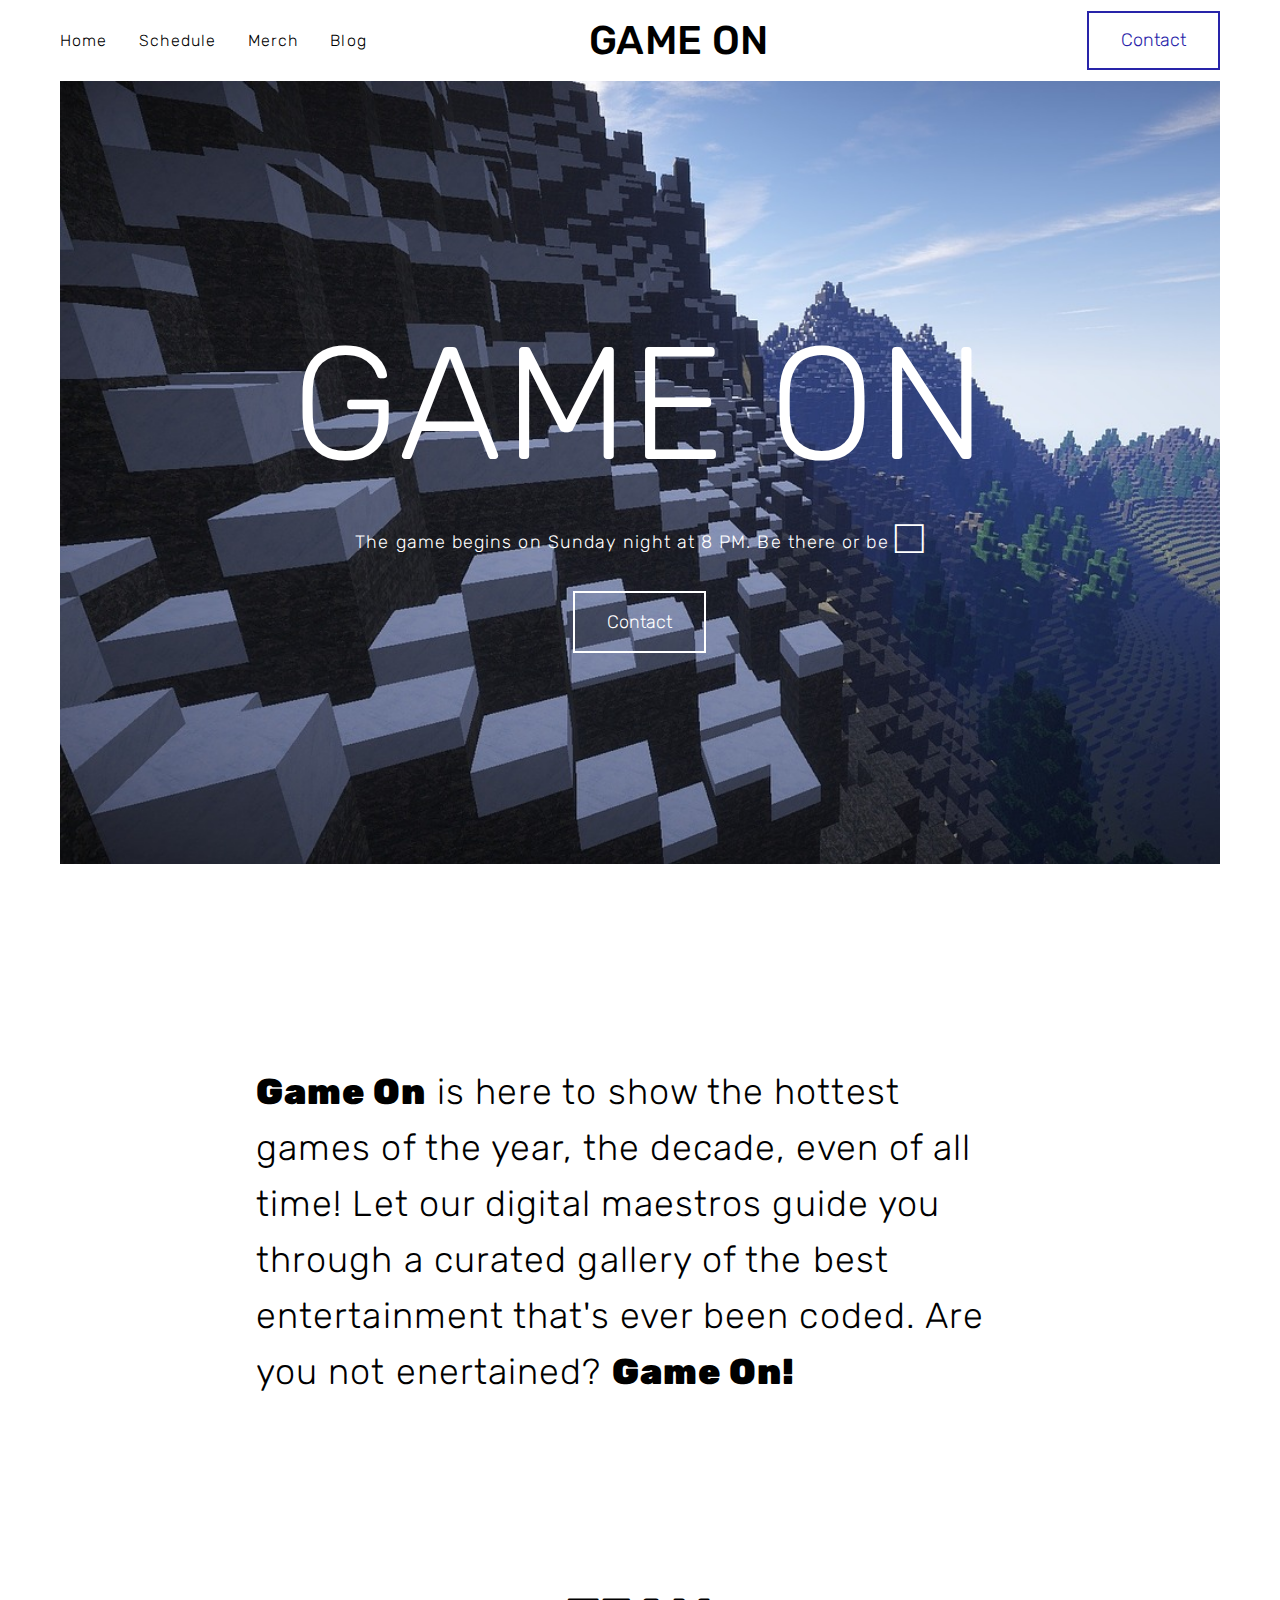
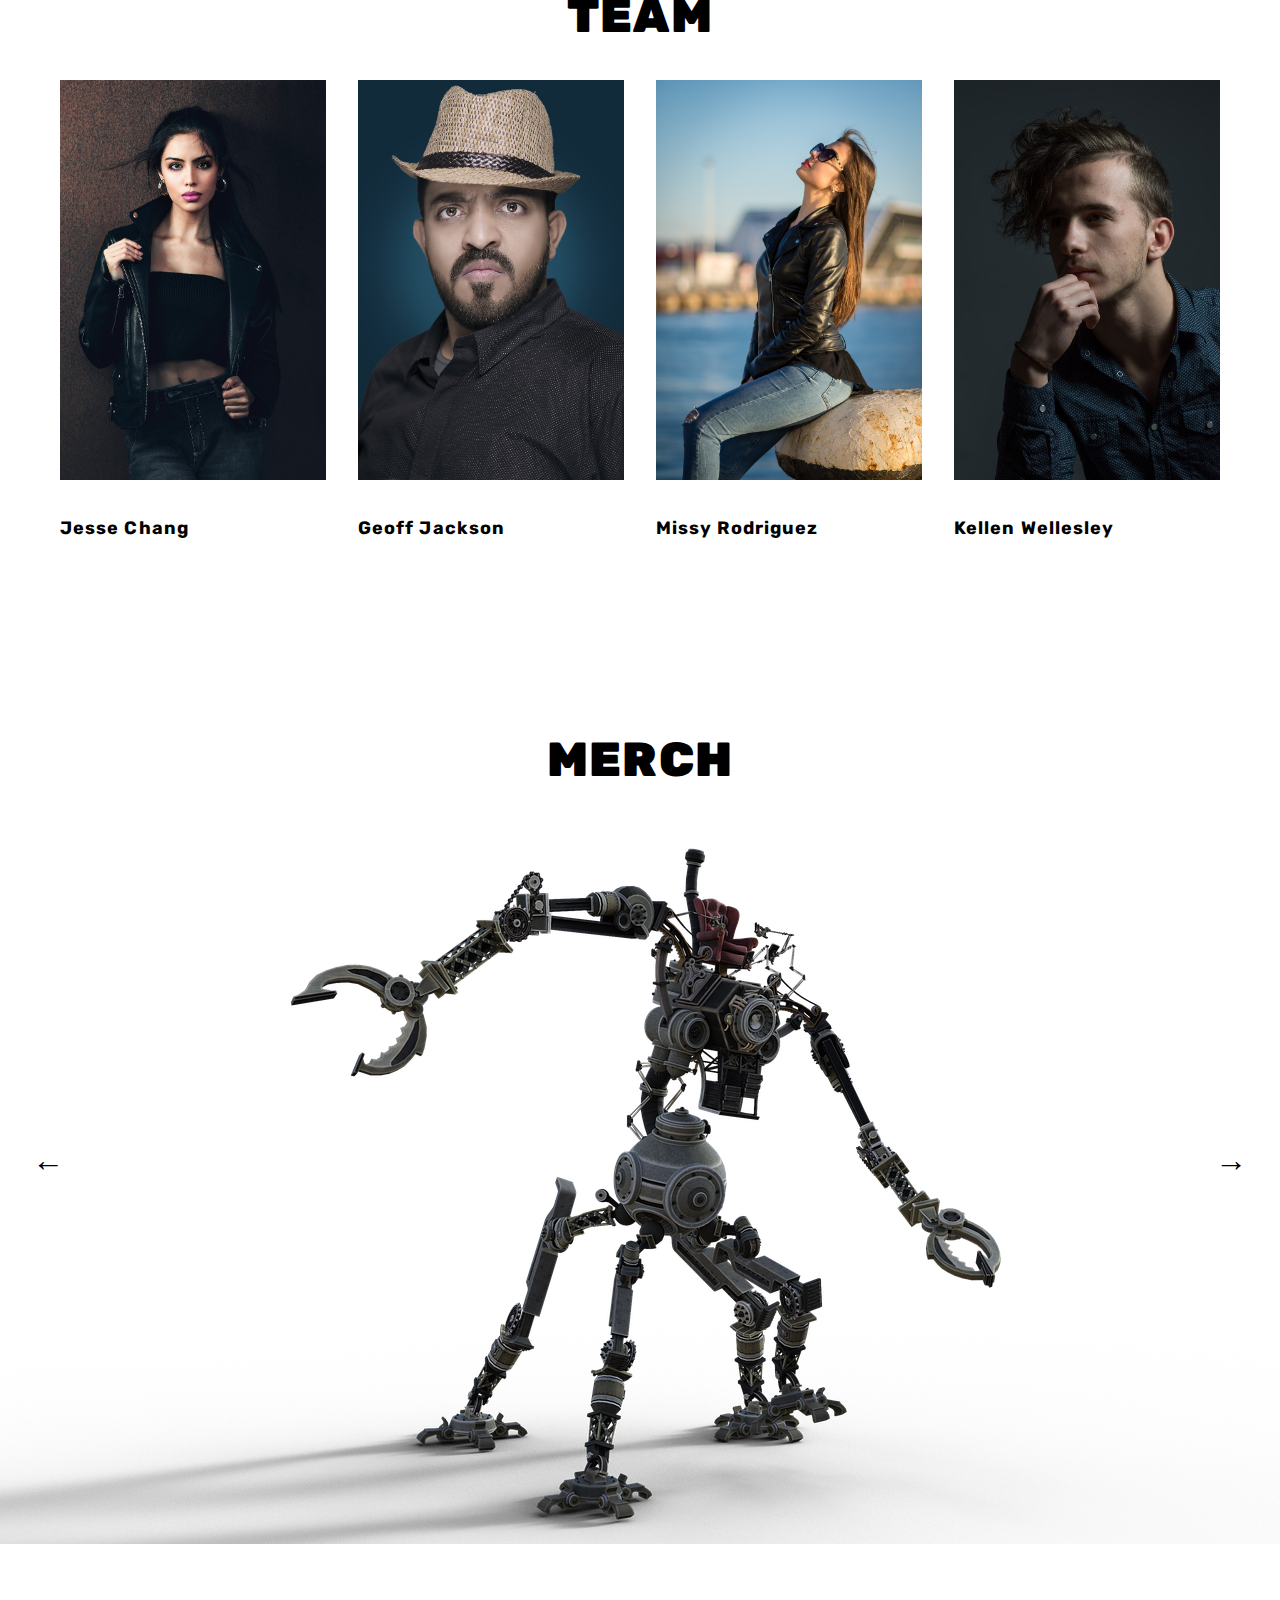
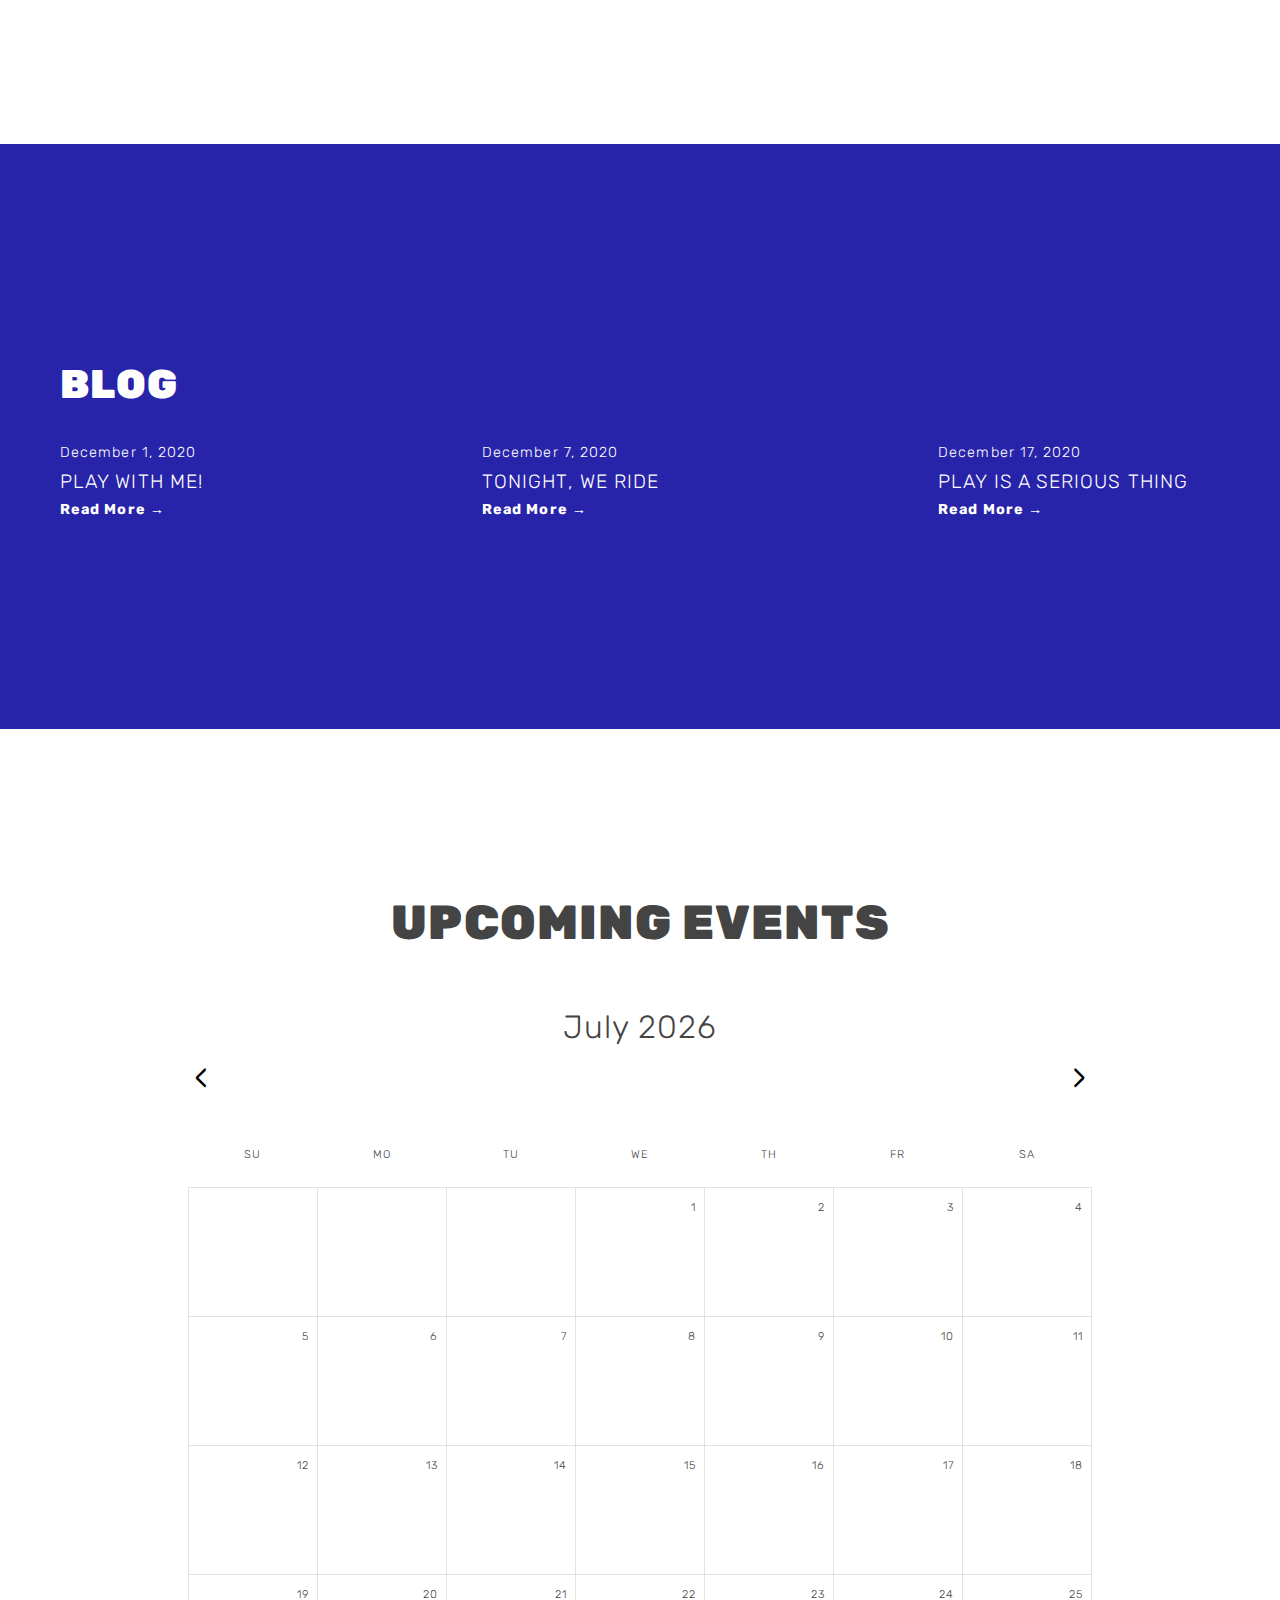
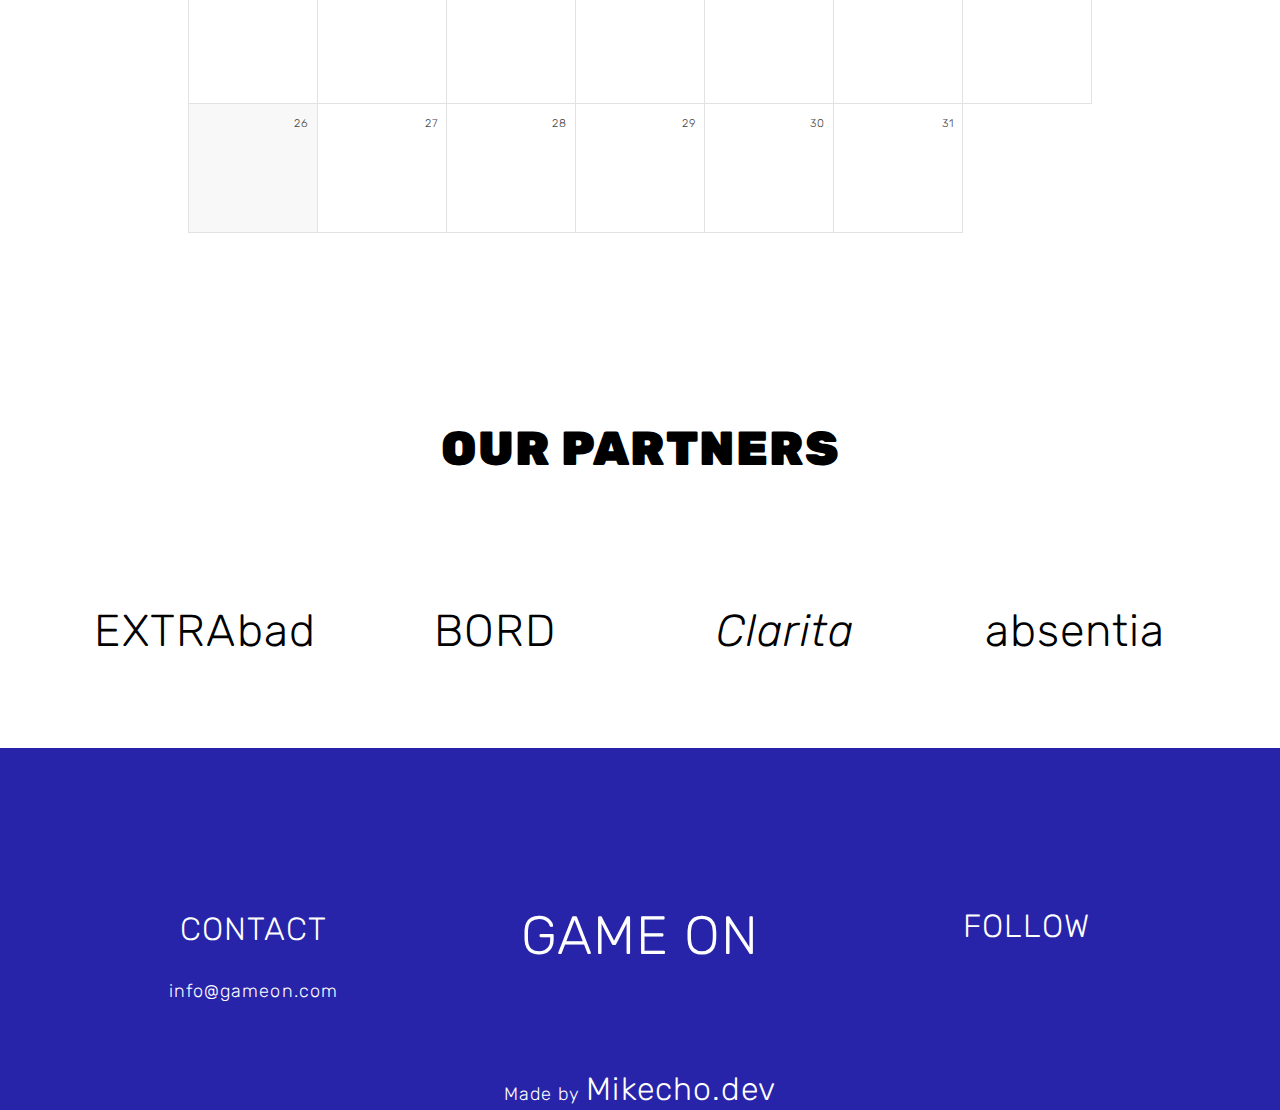
<file: index.html>
<!doctype html>

<html lang="en">
<head>
  <meta charset="utf-8">

  <title>Game On</title>
  <meta name="description" content="The HTML5 Herald">
  <meta name="author" content="SitePoint">
  <meta name="viewport" content="width=device-width, initial-scale=1">
  <link rel="preconnect" href="https://fonts.gstatic.com/" crossorigin>
  <link rel="stylesheet" href="style.css">
  <link href="https://fonts.googleapis.com/css2?family=Rubik:ital,wght@0,400;0,700;1,400&display=swap" rel="stylesheet">
  <link rel="stylesheet" type="text/css" href="//at.alicdn.com/t/font_o5hd5vvqpoqiwwmi.css">
  <script src="https://ajax.googleapis.com/ajax/libs/jquery/3.5.1/jquery.min.js"></script>
  <link rel="stylesheet" type="text/css" href="calendar.css">
</head>

<body>
     <nav id="main-nav" class="container">
       <div class="nav-left">
         <ul>
           <li><a href="#">Home</a></li>
           <li><a href="#calendar">Schedule</a></li>
           <li><a href="#merch">Merch</a></li>
           <li><a href="#blog">Blog</a></li>
         </ul>
       </div>
       <div class="nav-center">
         <a href="" class="inherit"><h1>GAME ON</h1></a>
       </div>
       <div class="nav-right">
         <div class="nav-icons">
          <a href=""><i class="feather icon icon-mail"> </i></a>
            <a href=""><i class="feather icon icon-facebook"> </i>
            </a>
            <a href=""><i class="feather icon icon-instagram"> </i></a>
            <a href=""><i class="feather icon icon-twitter"></i></a>
         </div>
         <button class="nav-right-button"><a href="" class="inherit">Contact</a></button> 
       </div>
     </nav>

    <!--mobile menu section-->
    <nav id="mobile-nav" class="container">
      <div class="nav-center">
        <h1>GAME ON</h1>
      </div>
      <div class="top-right">
        
        <button id="mobile-menu-button" class="Mobile-bar-menu" class="menu-icon">
          <svg id="hamburger-icon" viewBox="0 0 100 80"  width="40" height="40">
            <rect y="30" width="100" height="10"></rect>
            <rect y="60" width="100" height="10"></rect>
          </svg>
          <svg id="x-icon"class="hidden" height="40" width="40">
            <text x="0" y="38"  fill="red" aria-label="Close Mobile Menu">✕</text>
          </svg>
        </button>
      </div>

      <div id="mobile-menu" class="mobile-menu closed">
       
        <div style="height: 10vh"></div>
        <nav class="nav-mobile">
          <h3><a href="#">Home</a></h3>
          <h3><a href="#blog">Blog</a></h3>
          <h3><a href="#about">About</a></h3>
        </nav>
        <div class="nav-right nav-right-mobile">
          <div class="nav-icons nav-icons-mobile">
            <a href=""><i class="feather icon icon-mail"> </i></a>
            <a href=""><i class="feather icon icon-facebook"> </i>
            </a>
            <a href=""><i class="feather icon icon-instagram"> </i></a>
            <a href=""><i class="feather icon icon-twitter"></i></a>
          
        </div>
        <button class='nav-right-button  nav-right-button-mobile'>Contact</button>
      </div>
  
      <!--end mobile menu section-->
      

    </nav>

    <button onclick="topFunction()" id="scrollTop" title="Go to top">&#8963;</button>

 

    <header class="container"> 
      <div class="header-image">
        <div class="header-heading">
          <h1>Game On</h1>
          <p>
            The game begins on Sunday night at 8 PM. Be there or be <span class="bigger-3">&#9633;</span>
          </p>
          <a class="inherit" href=""><button>Contact</button></a>
        </div>
      </div>
      
    </header>
  
    <section id="about" class="container">
      <p class="module">
        <span class="bold">Game On</span> is here to show the hottest games of the year, the decade, even of all time! Let our digital maestros guide you through a curated gallery of the best entertainment that's ever been coded. Are you not enertained? <span class="bold">Game On!</span> 
      </p>
    </section>

    <section id="team" class="container">
      <h2 class="heading">TEAM</h2>
      <div class="box-row">
        <div class="img-wrapper module">
          <img class="img-box"src="./images/model-4268031_1280.jpg"/>
          <h3>Jesse Chang</h3>
        </div>
        <div class="img-wrapper module">
          <img class="img-box"src="./images/portrait-1874273_1280.jpg"/>
          <h3>Geoff Jackson</h3>
        </div>
        <div class="img-wrapper module">
          <img class="img-box"src="./images/portrait-3289066_1280.jpg"/>
          <h3>Missy Rodriguez</h3>
        </div>
        <div class="img-wrapper module">
          <img class="img-box"src="./images/boy-2082271_1280.jpg"/>
          <h3>Kellen Wellesley</h3>
        </div>
  
      </div>
      
    </section>
<section id="merch" class="module">
  <!--slideshow-->
  <h2 class="heading">MERCH</h2>
  <div class="slide fade-in">
    <img src="./images/bot-1.png">  </div>
  <div class="slide fade-in">
    <img src="./images/bot-2.png"/>
  </div>
  <div class="slide fade-in">
    <img src="./images/bot-3.png"/>
  </div>
  <div class="slide fade-in">
    <img src="./images/bot-4.png"/>
  </div>

  <a onclick="plusSlides(-1)" id="chevron-left">
  &#8592
  </a>
  <a onclick="plusSlides(-1)" id="chevron-right">
  &#8594
  </a>

</section>



    <section id="blog" class="container module">
      <h2 class="heading">BLOG</h2>
      <div class="blog-marquee">
        <div class="post fade-in">
          <p class="date">December 1, 2020
          </p>
          <h3 class="post-title">Play with me!</h3>
          <a class="post-link" href="#">Read More &#8594;</a>
        </div>
        <div class="post fade-in">
          <p class="date">December 7, 2020
          </p>
          <h3 class="post-title">Tonight, we ride</h3>
          <a class="post-link" href="#">Read More &#8594;</a>
        </div>
        <div class="post fade-in">
          <p class="date">December 17, 2020
          </p>
          <h3 class="post-title">Play is a Serious Thing</h3>
          <a class="post-link" href="#">Read More &#8594;</a>
        </div>
        <div class="post fade-in">
          <p class="date">December 27, 2020
          </p>
          <h3 class="post-title">Don't play with me? No, do.</h3>
          <a class="post-link" href="#">Read More &#8594;</a>
        </div>
        <div class="post fade-in">
          <p class="date">December 31, 2020
          </p>
          <h3 class="post-title">2020 Will Soon be Over!.</h3>
          <a class="post-link" href="#">Read More &#8594;</a>
        </div>
        <div class="post fade-in">
          <p class="date">January 1, 2021
          </p>
          <h3 class="post-title">Happy No More 2020!</h3>
          <a class="post-link" href="#">Read More &#8594;</a>
        </div>
      </div>
      <a onclick="plusPost(-1)" id="chevron-left-blog">
        <i class="feather icon icon-chevron-left"></i>
      </a>
      <a onclick="plusPost(1)" id="chevron-right-blog">
        <i class="feather icon icon-chevron-right"></i>
      </a>
    </section>

    

    <section id="calendar" class="container">
      <h3 class="heading">Upcoming Events</h3>
      <div class="calendar-wrapper">
        <div class="container-calendar">
            <h3 id="monthAndYear"  ></h3>
            <div class="button-container-calendar">
                <button id="previous" onclick="previous()">&#8249;</button>
                <button id="next" onclick="next()">&#8250;</button>
            </div>
            
            <table class="table-calendar" id="calendar" data-lang="en">
                <thead id="thead-month"></thead>
                <tbody id="calendar-body"></tbody>
            </table>
            
            <div class="footer-container-calendar">
                <label for="month">Jump To: </label>
                <select id="month" onchange="jump()">
                    <option value=0>Jan</option>
                    <option value=1>Feb</option>
                    <option value=2>Mar</option>
                    <option value=3>Apr</option>
                    <option value=4>May</option>
                    <option value=5>Jun</option>
                    <option value=6>Jul</option>
                    <option value=7>Aug</option>
                    <option value=8>Sep</option>
                    <option value=9>Oct</option>
                    <option value=10>Nov</option>
                    <option value=11>Dec</option>
                </select>
                <select id="year" onchange="jump()"></select>       
            </div>
        </div>
      </div>

    </section>

    <section id="our-partners" class="container module">
      <h2 class="heading">Our Partners</h2>
      <div class="logo-container">
        <div class="partner-logo fader">
          EXTRAbad
        </div>
        <div class="partner-logo fader" style="font-style: bold">
          BORD
        </div>
        <div class="partner-logo fader" style="font-style: italic">
          Clarita
        </div>
        <div class="partner-logo fader"> 
          absentia
        </div>
      </div>
    </section>

    <footer class="container module">
      <div class="inner-footer">
        <div id="contact" class="fader">
          <h3>Contact</h3>
          <p>
            info@gameon.com
          </p>
        </div>
        <div class="footer-logo fader">
          <h2 class="footer-logo-logo">
            Game On
          </h2>
          
        </div>
        <div id="follow" class="fader">
          <h3>Follow</h3>
          <div class="footer-icons">
            
            
            
            <a href=""><i class="feather icon icon-mail"> </i></a>
            <a href=""><i class="feather icon icon-facebook"> </i>
            </a>
            <a href=""><i class="feather icon icon-instagram"> </i></a>
            <a href=""><i class="feather icon icon-twitter"></i></a>

          </div>
        </div>
      </div>
      <div class="colophon">
        <p class="fader">Made by <a href="#">Mikecho.dev</a></p>
      </div>
      
    </footer>

     


  <script src="scripts.js"></script>
  <script src="calendar.js"></script>
</body>
</html>
</file>
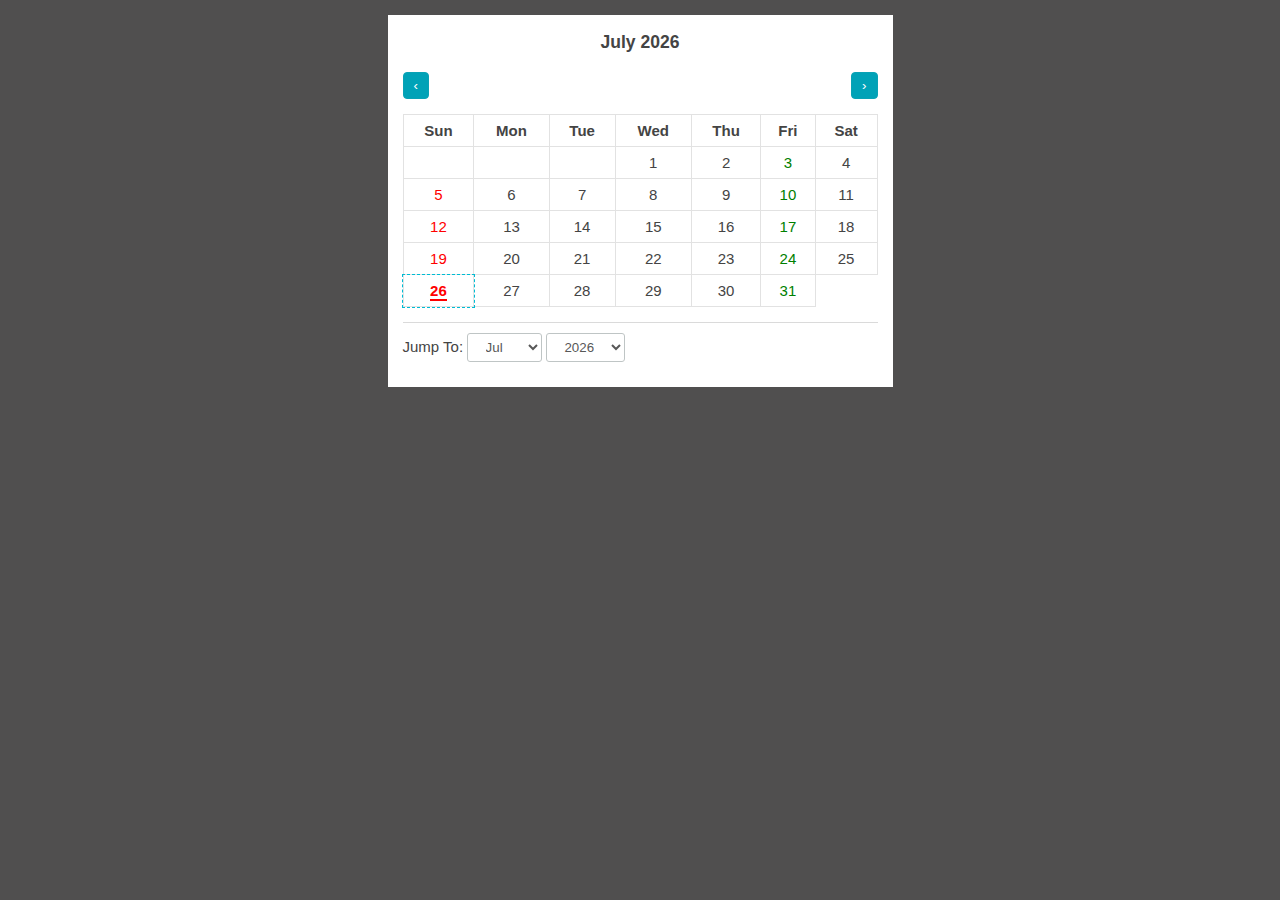
<file: calendar.html>
<!doctype html>
<head>
    <style>
        html {
  font-family: sans-serif;
  font-size: 15px;
  line-height: 1.4;
  color: #444;
}

body {
  margin: 0;
  background: #504f4f;
  font-size: 1em;
}

.wrapper {
  margin: 15px auto;
  max-width: 1100px;
}

.container-calendar {
  background: #ffffff;
  padding: 15px;
  max-width: 475px;
  margin: 0 auto;
  overflow: auto;
}

.button-container-calendar button {
  cursor: pointer;
  display: inline-block;
  zoom: 1;
  background: #00a2b7;
  color: #fff;
  border: 1px solid #0aa2b5;
  border-radius: 4px;
  padding: 5px 10px;
}

.table-calendar {
  border-collapse: collapse;
  width: 100%;
}

.table-calendar td, .table-calendar th {
  padding: 5px;
  border: 1px solid #e2e2e2;
  text-align: center;
  vertical-align: top;
}

.date-picker.selected {
  font-weight: bold;
  outline: 1px dashed #00BCD4;
}

.date-picker.selected span {
  border-bottom: 2px solid currentColor;
}

/* sunday */
.date-picker:nth-child(1) {
color: red;
}

/* friday */
.date-picker:nth-child(6) {
color: green;
}

#monthAndYear {
  text-align: center;
  margin-top: 0;
}

.button-container-calendar {
  position: relative;
  margin-bottom: 1em;
  overflow: hidden;
  clear: both;
}

#previous {
  float: left;
}

#next {
  float: right;
}

.footer-container-calendar {
  margin-top: 1em;
  border-top: 1px solid #dadada;
  padding: 10px 0;
}

.footer-container-calendar select {
  cursor: pointer;
  display: inline-block;
  zoom: 1;
  background: #ffffff;
  color: #585858;
  border: 1px solid #bfc5c5;
  border-radius: 3px;
  padding: 5px 1em;
}
    </style>
</head>
<body>

    <div class="wrapper">
        <div class="container-calendar">
            <h3 id="monthAndYear"></h3>
            <div class="button-container-calendar">
                <button id="previous" onclick="previous()">&#8249;</button>
                <button id="next" onclick="next()">&#8250;</button>
            </div>
            
            <table class="table-calendar" id="calendar" data-lang="en">
                <thead id="thead-month"></thead>
                <tbody id="calendar-body"></tbody>
            </table>
            
            <div class="footer-container-calendar">
                <label for="month">Jump To: </label>
                <select id="month" onchange="jump()">
                    <option value=0>Jan</option>
                    <option value=1>Feb</option>
                    <option value=2>Mar</option>
                    <option value=3>Apr</option>
                    <option value=4>May</option>
                    <option value=5>Jun</option>
                    <option value=6>Jul</option>
                    <option value=7>Aug</option>
                    <option value=8>Sep</option>
                    <option value=9>Oct</option>
                    <option value=10>Nov</option>
                    <option value=11>Dec</option>
                </select>
                <select id="year" onchange="jump()"></select>       
            </div>
        </div>
      </div>
</body>
<script>

function generate_year_range(start, end) {
  var years = "";
  for (var year = start; year <= end; year++) {
      years += "<option value='" + year + "'>" + year + "</option>";
  }
  return years;
}

var today = new Date();
var currentMonth = today.getMonth();
var currentYear = today.getFullYear();
var selectYear = document.getElementById("year");
var selectMonth = document.getElementById("month");


var createYear = generate_year_range(1970, 2050);
/** or
* createYear = generate_year_range( 1970, currentYear );
*/

document.getElementById("year").innerHTML = createYear;

var calendar = document.getElementById("calendar");
var lang = calendar.getAttribute('data-lang');

var months = ["January", "February", "March", "April", "May", "June", "July", "August", "September", "October", "November", "December"];
var days = ["Sun", "Mon", "Tue", "Wed", "Thu", "Fri", "Sat"];

var dayHeader = "<tr>";
for (day in days) {
  dayHeader += "<th data-days='" + days[day] + "'>" + days[day] + "</th>";
}
dayHeader += "</tr>";

document.getElementById("thead-month").innerHTML = dayHeader;


monthAndYear = document.getElementById("monthAndYear");
showCalendar(currentMonth, currentYear);



function next() {
  currentYear = (currentMonth === 11) ? currentYear + 1 : currentYear;
  currentMonth = (currentMonth + 1) % 12;
  showCalendar(currentMonth, currentYear);
}

function previous() {
  currentYear = (currentMonth === 0) ? currentYear - 1 : currentYear;
  currentMonth = (currentMonth === 0) ? 11 : currentMonth - 1;
  showCalendar(currentMonth, currentYear);
}

function jump() {
  currentYear = parseInt(selectYear.value);
  currentMonth = parseInt(selectMonth.value);
  showCalendar(currentMonth, currentYear);
}

function showCalendar(month, year) {

  var firstDay = ( new Date( year, month ) ).getDay();

  tbl = document.getElementById("calendar-body");

  
  tbl.innerHTML = "";

  
  monthAndYear.innerHTML = months[month] + " " + year;
  selectYear.value = year;
  selectMonth.value = month;

  // creating all cells
  var date = 1;
  for ( var i = 0; i < 6; i++ ) {
      var row = document.createElement("tr");

      for ( var j = 0; j < 7; j++ ) {
          if ( i === 0 && j < firstDay ) {
              cell = document.createElement( "td" );
              cellText = document.createTextNode("");
              cell.appendChild(cellText);
              row.appendChild(cell);
          } else if (date > daysInMonth(month, year)) {
              break;
          } else {
              cell = document.createElement("td");
              cell.setAttribute("data-date", date);
              cell.setAttribute("data-month", month + 1);
              cell.setAttribute("data-year", year);
              cell.setAttribute("data-month_name", months[month]);
              cell.className = "date-picker";
              cell.innerHTML = "<span>" + date + "</span>";

              if ( date === today.getDate() && year === today.getFullYear() && month === today.getMonth() ) {
                  cell.className = "date-picker selected";
              }
              row.appendChild(cell);
              date++;
          }


      }

      tbl.appendChild(row);
  }

}

function daysInMonth(iMonth, iYear) {
  return 32 - new Date(iYear, iMonth, 32).getDate();
}
</script>
</file>
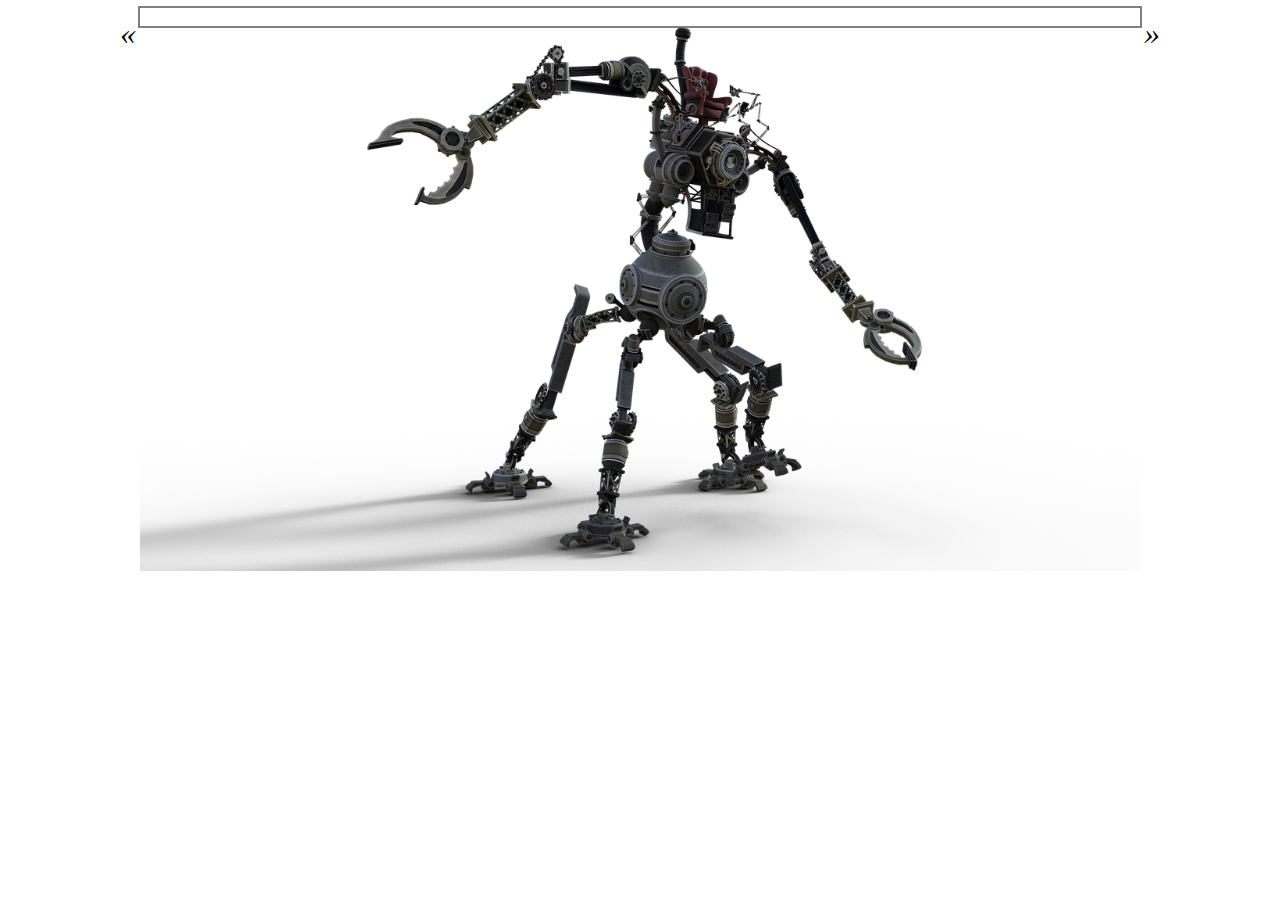
<file: slide.html>
<!DOCTYPE html>
<html>

<head>

    <style>
        /* slideshow test */

        /* contain the main slider */
        img {
            max-width: 100%;
        }

        .slide-wrap {
            /* margin-top: 200px; */
            outline: 2px solid gray;
            position: relative;
            max-width:1000px;
            margin: 0 auto;
            transition: 300ms;
            /* min-height: 50vh; */
        }

        /* ensure that we can adjust z-index or position elements absolutely within the slideshow itself (e.g., navigation) */

        .slideshow {
            position: relative;
            z-index: 10;
        }

        /* set all slides as absolute positioning so they will stack on top of each other, and hidden from one another */

        .slide-entry {
            position: absolute;
            top: 0;
            left: 0;
            right: 0;
            margin: 0 auto;
            transition: 500ms;
            text-align: center;
            opacity: 0;
            visibility: hidden;
            /* padding: 20px 5%; */
            z-index: 20;
        }

        .active {
            opacity: 1;
            visibility: visible;
        }

        /* set up our basic left/right navigation, would should ideally be vertically centered */

        .slide-nav {
            display: flex;
            justify-content: space-between;
            align-items: center;
            position: absolute;
            left: 0;
            bottom: 0;
            top: 50%;
            transform: translateY(-50%);
            width: 100%;
            list-style: none;
            padding: 0;
            z-index: 0;
        }

        .slide-nav li {
            cursor: pointer;
            color: #ccc;
            font-size: 25px;
        }

        /* pull our navigation out of the slider container to avoid z-index issues */

        #prev-slide {
            margin-left: -20px;
        }

        #next-slide {
            margin-right:
                -20px;
        }
        i {
            font-size: 2rem;
            color: black;
        }
/* 
        #slide-left {
            position: absolute;
            top: 50%;
            left: 0;
            color: var(--primary);
        }

        #slide-right {
            position: absolute;
            top: 50%;
            right: 0;
            color: var(--primary);
        }

        #slideshow-test i {
            font-size: 64px;
            cursor: pointer;
        } */
    </style>
</head>

<body>
    <section id="slideshow-test" class="slide-wrap">
        <ul class="slide-nav">
            <li id="prev-slide"><i>&laquo;</i></li>
            <li id="next-slide"><i>&raquo;</i></li>
        </ul>
        <div class="slideshow">

            <div class="slide-entry">
                <div class="slide-content">
                    <img src="./images/bot-1.png">
                </div>
            </div>
            <div class="slide-entry">
                <div class="slide-content">
                    <img src="./images/bot-2.png">
                </div>
            </div>
            <div class="slide-entry">
                <div class="slide-content">
                    <img src="./images/bot-3.png">
                </div>
            </div>
            <div class="slide-entry">
                <div class="slide-content">
                    <img src="./images/bot-4.png">
                </div>
            </div>

            <!-- <a onclick="" id="slide-right">
                <i class="feather icon icon-chevron-left"></i>
            </a>
            <a onclick="" id="slide-left">
                <i class="feather icon icon-chevron-right"></i>
            </a> -->

            
            <!-- end .slide-nav -->

  </div> <!-- end .slideshow -->

    </section>
    <script>
        // slideshow test

        const slideshow = document.querySelector('.slide-wrap');

        if (slideshow != null) { //make sure we don't run this script if the slideshow is not present

        }
        let slides = document.querySelectorAll('.slide-entry'), // grab all slides
            slideCount = slides.length, //count slides
            currentSlide = 0, // find a starting place for the current slide
            slideHeight = null, // we'll need this later for height calculation
            initialHeight = slides[0].clientHeight; // find the height of the first slide

        slides[0].classList.add('active');
        slideshow.style.height = initialHeight + 'px';

        function moveToSlide(n) { // declare our slide navigation function
            slides[currentSlide].className = 'slide-entry'; // assign the slide HTML element
            currentSlide = (n + slideCount) % slideCount; // determine current slide (for prev/next functions)
            slides[currentSlide].className = 'slide-entry active'; //if it's the current slide, add active class
            slideHeight = slides[currentSlide].clientHeight; // get the height of the current slide
            slideshow.style.height = slideHeight + 'px'; // set the height of the slides
            window.addEventListener('resize', function () { // if the browser resizes
                resizedSlideHeight = slides[currentSlide].clientHeight; // get current slide height
                slideshow.style.height = resizedSlideHeight + 'px'; // update the height of the slideshow
            });
        }
        function nextSlide(e) {
            moveToSlide(currentSlide + 1); // add one to index, move to the next
        };
        function prevSlide(e) {
            moveToSlide(currentSlide + -1); //remove one from index, move to the last
        };
        const slideHandlers = {
            nextSlide: function (element) { // establish the method to accept any HTML element
                document.querySelector(element).addEventListener('click', nextSlide); // hook up the selector
            },
            prevSlide: function (element) {
                document.querySelector(element).addEventListener('click', prevSlide);
            }
        }

        /* Hook up the individual HTML elements to the functions */

        slideHandlers.nextSlide('#next-slide');
        slideHandlers.prevSlide('#prev-slide');

    </script>

</body>

</html>
</file>
<file: calendar.css>
#calendar {
    padding-top: 10rem;
    font-size: 15px;
    line-height: 1.4;
    color: #444;
    margin: 0;
    flex-direction: column;
    align-items: center;
    
}
.calendar-wrapper {
  margin: 0px auto;
  display: block;
}

.container-calendar {
  background: #ffffff;
  margin: 0 auto;
  display: block;
  font-size: 2rem;
	font-weight: 200;
}

.button-container-calendar {
    display: block;
}
.button-container-calendar button {
  cursor: pointer;
  display: inline-block;
  zoom: 1;
  background:  transparent;
  color: var(--primary);
  border: 0;
  font-size: 2.5rem;
}
.button-container-calendar button:focus {
  outline: none;
}

.table-calendar {
  border-collapse: collapse;
  width: 100%;
}

.table-calendar td, .table-calendar th {
    height: 7rem;
    width:7rem;
   padding: .5rem; 
  border: 1px solid #e2e2e2;
  text-align: right;
  vertical-align: top;  
    position: relative;
}
.table-calendar th {
    background: rgba(110,110,110,.05);
}
#thead-month th {
    border: 0;
    height: 2rem;
    background: transparent;
    text-align: center;
    font-size: .7rem;
    text-transform: uppercase;
}
td span {
    font-size: .7rem;
    right: .5rem; 
} 
.date-picker.selected {
    background-color: rgba(110,110,110,.05);
}

#monthAndYear {
  text-align: center;
  margin-top: 0;
}

.button-container-calendar {
  position: relative;
  margin-bottom: 1em;
  overflow: hidden;
  clear: both;
}

#previous {
  float: left;
}

#next {
  float: right;
}

.footer-container-calendar {
  margin-top: 1em;
  border-top: 1px solid #dadada;
  padding: 10px 0;
  display: none;
}

.footer-container-calendar select {
  cursor: pointer;
  display: inline-block;
  zoom: 1;
  background: #ffffff;
  color: #585858;
  border: 1px solid #bfc5c5;
  border-radius: 3px;
  padding: 5px 1em;
}
</file>
<file: style.css>
/* http://meyerweb.com/eric/tools/css/reset/ 
   v2.0 | 20110126
   License: none (public domain)
*/

html, div, span, applet, object, iframe, h1, h2, h3, h4, h5, h6, p, blockquote, pre, a, abbr, acronym, address, big, cite, code, del, dfn, em, img, ins, kbd, q, s, samp, small, strike, strong, sub, sup, tt, var, b, u, i, center, dl, dt, dd, ol, ul, li, fieldset, form, label, legend, table, caption, tbody, tfoot, thead, tr, th, td, article, aside, canvas, details, embed, figure, figcaption, footer, header, hgroup, menu, nav, output, ruby, section, summary, time, mark, audio, video {
	margin: 0;
	padding: 0;
	border: 0;
	font-size: 100%;
	font: inherit;
	vertical-align: baseline;
}

html {
	scroll-behavior: smooth;
}
 
/* HTML5 display-role reset for older browsers */

article, aside, details, figcaption, figure, footer, header, hgroup, menu, nav, section {
	display: block;
}

body {
	 
	line-height: 1;
	font-family: 'Rubik', Arial, Helvetica, sans-serif;
	font-weight: 400;
	font-size: 16px;
	letter-spacing: 0em;
	line-height: 1.6em;
	font-family: Rubik;
	font-weight: 300;
	font-style: normal;
	font-size: inherit;
	font-size: 18px;
	letter-spacing: .06em;
	line-height: 1.8em;
	text-transform: none;
	color: var(--primary);
	margin: 0;

}

h1 {
	font-family: Arial, Helvetica, sans-serif;
	font-weight: 700;
	font-size: 32px;
	letter-spacing: 0em;
	line-height: 1em;
	font-family: 'Rubik';
	font-weight: 300;
	font-style: normal;
	font-size: 80px;
	letter-spacing: .01em;
	line-height: 1.4em;
	text-transform: none;
	text-rendering: optimize-legibility;
	-webkit-font-smoothing: subpixel-antialiased;
}

a {
	color: inherit;
	text-decoration: none;
	background-color: transparent;
}

ol, ul {
	list-style: none;
}

blockquote, q {
	quotes: none;
}

img {
	border: 0;
}

button {
	overflow: visible;
}

.inherit {
	font-size: inherit;
	color: inherit;
	background-size: inherit;
	font-weight: inherit;
	font-family: inherit;
}
button, input, optgroup, select, textarea {
	color: inherit;
	font: inherit;
	margin: 0;
}

blockquote:before, blockquote:after, q:before, q:after {
	content: '';
	content: none;
}

/* scroll to top button */

#scrollTop {
	display: none;  
	position: fixed;  
	bottom: 2rem;    
	right: 2rem;  
	z-index: 99;  
	border: none;  
	outline: none;  
	background-color: black;  
	color: white;  
	cursor: pointer;  
	padding: 1.2rem .5rem .5rem .5rem; 
	line-height: .5rem;
	font-size: 2rem; 
	opacity: 0.4;
  }
  
  #scrollTop:hover {
	background-color: #555;
	opacity: 0.8;

  }
table {
	border-collapse: collapse;
	border-spacing: 0;
}

.container {
	padding: 0 60px;
}

div, section, header, nav, footer {
	display: flex;
	box-sizing: border-box;
}

.heading {
	font-size: 3rem;
	text-transform: uppercase;
	font-weight: 900;
	margin-bottom: 3rem;
}
:root {
	--white: white;
	--primary: #000000;
	--secondary: #2824a9;
}

/* Desktop Nav */

#main-nav {
	min-height: 9vh;
	justify-content: space-between;
	position: relative;
	overflow: hidden;
}

#mobile-nav {
	display: none;
	position: relative;
}
.nav-left ul {
	display: flex;
	align-items: center;
}

.nav-left li {
	display: inline-block;
	margin-right: 2rem;
}

.nav-left a {
	font-size: 1rem;
}

.nav-center {
	justify-content: center;
	align-items: center;
}

.nav-center h1 {
	font-size: 2.5rem;
	font-weight: 500;
}

.nav-icons {
	align-items: center;
	justify-content: space-between;
}

.nav-icons i {
	margin-right: 2rem;
	font-size: 1.25rem;
}

.nav-right {
	align-items: center;
	justify-content: space-between;
}

.nav-right-button {
	display: inline-block;
	padding-top: .7rem;
	padding-bottom: .7rem;
	padding-left: 2rem;
	padding-right: 2rem;
	background-color: transparent;
	color: var(--secondary);
	border: 2px solid var(--secondary);
}

.nav-right-button:hover {
	color: var(--white);
	background-color: var(--secondary);
	border-color: var(--secondary);
	transition: background-color 0.1s linear, color 0.1s linear;
}
.mobile-menu {
	position: absolute;
	top: 10vh;
	bottom: 0;
	height: 90vh;
	width: 100vw;
	background-color: var(--white);
	display: flex;
	flex-direction: column;
	justify-content: space-between;
	z-index: 1000;
} 
.open {
	left:0;
	transition: 500ms;
	transition-timing-function: ease-in-out;
}
.closed {
	left:-100%;
	transition: 500ms;
	transition-timing-function: ease-in-out;
}
header {
	min-height: 87vh;
	background: padding-box;
}

.header-image {
	background: url('./images/minecraft-655158_1280.jpg');
	background-repeat: no-repeat;
	background-size: cover;
	width: 100%;
	justify-content: center;
	align-items: center;
}

.header-heading {
	justify-content: center;
	align-items: center;
	flex-direction: column;
}

.header-heading h1 {
	font-size: 10rem;
	text-transform: uppercase;
	color: var(--white);
}

.header-heading p{
	color: var(--white);
	margin-bottom: 2rem;
}
.bigger-3 {
	font-size: 3rem;
	position: relative;
	top: .3rem;
}
.header-heading button {
	display: inline-block;
	padding-top: .8rem;
	padding-bottom: .8rem;
	padding-left: 2rem;
	padding-right: 2rem;
	background-color: transparent;
	color: var(--white);
	border: 2px solid var(--white);
}

.header-heading button:hover {
	color: var(--primary);
	background-color: var(--white);
	border-color: var(--white);
	transition: background-color 0.1s linear, color 0.1s linear;
}

/* About Section */

#about {
	min-height: 40vh;
	justify-content: center;
	align-items: center;
	padding-top: 200px;
	padding-bottom: 200px;
	
}
#about p {
	font-size: 2.25rem;
	line-height: 3.5rem;
	width: 60vw;
}
.bold {
	font-weight: 900;
}
.come-in {
	transform: translateY(150px);
	animation: come-in 0.8s ease forwards;
  }
  .come-in:nth-child(odd) {
	animation-duration: 0.6s;  
  }
  
  @keyframes come-in {
	to { transform: translateY(0); }
  }

/* Team Section*/

#team {
	margin-bottom: 200px;
	align-items: center;
	flex-direction: column;
}
.box-row {
	justify-content: space-between;
}
#team .img-wrapper {
	width: calc(100%/4 - 1.5rem);
	flex-direction: column;
}
.img-wrapper h3 {
	margin-top: 2rem;
	font-weight: bold;
}
.img-box {
	width: 100%;
	object-fit: cover;
}
 
 
/* Merch or Slideshow */
#merch {
	margin-bottom: 200px;
	flex-direction: column;
	position: relative;
	align-items: center;
}

.slide {
	width: 100%;
	height: 100%;
}

.slide img {
	width: 100%;
	height: 100%;
	object-fit: cover;
}

#chevron-left {
	position: absolute;
	top: 50%;
	left: 2rem;
	color: var(--primary);
}

#chevron-right {
	position: absolute;
	top: 50%;
	right: 2rem;
	color: var(--primary);
}

#merch i, a {
	font-size: 2rem;
	cursor: pointer;
}


.active {
	background-color: var(--primary);
}


/* Blog Excerpts */

#blog {
	/* padding-top: 200px; */
	flex-direction: column;
	position: relative;
	min-height: 65vh;
	justify-content: center;
	background-color: var(--secondary);
}
#blog h2.heading {
	position: absolute;
	top: 25vh;
	color: var(--white);
	font-size: 2.5rem;
}
.blog-marquee {
	margin-top: 10vh;	
	justify-content: space-between;
}
.post {
	flex-direction: column;
	color: var(--white);
	padding-right: 2rem;
}
.date, .post-title, .post-link {
	color: inherit;
}
.date {
	font-size: .9rem;
}
.post-link {
	font-size: .9rem;
	font-weight: 700;
}
.post-title {
	font-size: 1.2rem;
	line-height: 1.5rem;
	text-transform: uppercase;
}

#chevron-left-blog {
	position: absolute;
	top: 50%;
	right: 7%;
}

#chevron-right-blog {
	position: absolute;
	top: 50%;
	right: 0;
}
#blog .feather.icon {
	color: var(--white);
	font-size: 36px;
	cursor: pointer;
}

.fade-in {
	animation: fadeIn ease 2s;
	-webkit-animation: fadeIn ease 2s;
	-moz-animation: fadeIn ease 2s;
	-o-animation: fadeIn ease 2s;
	-ms-animation: fadeIn ease 2s;
	}
	@keyframes fadeIn {
	0% {opacity:0;}
	100% {opacity:1;}
	}
	
	@-moz-keyframes fadeIn {
	0% {opacity:0;}
	100% {opacity:1;}
	}
	
	@-webkit-keyframes fadeIn {
	0% {opacity:0;}
	100% {opacity:1;}
	}
	
	@-o-keyframes fadeIn {
	0% {opacity:0;}
	100% {opacity:1;}
	}
	
	@-ms-keyframes fadeIn {
	0% {opacity:0;}
	100% {opacity:1;}
	}

/* Our Partners */

#our-partners {
	margin-top: 200px;
	flex-direction: column;
	align-items: center;
	min-height: 33vh;
	padding-bottom: 100px;
}

/* Footer */

footer.container {
	min-height: 25vh;
	background-color: var(--secondary);
	flex-direction: column;
	align-items:center;
	padding-top: 100px;
	position: relative;
}
footer h3, footer p, footer a, footer i {
	color: var(--white);
}
.inner-footer {
	width: 100%;
}
.inner-footer > div {
	width: calc(100%/3);
	height: 25vh;
	align-items: center;
}
footer h3 {
	font-size: 2rem;
	text-transform: uppercase;
	margin-bottom: 30px;
}
#contact {
	flex-direction: column;
	justify-content: center;
}
.inner-footer > .footer-logo {
	justify-content:center; 
}
.footer-logo-logo {
	color: var(--white);
	font-size: 3em;
	text-transform: uppercase;
	padding-bottom: .9em;
}
.logo-container {
	width: 100%;
	
}

#follow {
	flex-direction: column;
	justify-content: center;
}
#our-partners .heading {
	margin-bottom: 150px;
}
.partner-logo {
	width: calc(25%);
	justify-content: center;
	font-size: 2.8rem;
}
.footer-icons .feather.icon {
	font-size: 1.2rem;
	padding: 0rem 0.5rem;
}
.colophon.fader {
	position: absolute;
	bottom: 2rem;
}

footer {
	background-color: var(--secondary);
}

 @media only screen and (max-width: 800px) {
	.container {
		padding: 0 15px;
	}
	/* nav area */
	#main-nav {
		display: none;
	}

	/* mobile menu */

	#mobile-nav {
		display: flex;
		justify-content: space-between;
		height: 15vh;
		position: fixed;
		top: 0;
		width: 100%;
		background-color: var(--white);
		z-index: 100;
	}
	.top-right {
		margin-left: 3rem;
		margin-right: 0;
	}
	.top-right svg {
		padding-right: 0;
	}
	.heading {
		font-size: 2rem;
	}
	
	.hidden {
		display: none;
	}

	.nav-center {
		padding: 1.4rem 0;
	}
	.nav-center h1 {
		 margin: 0 auto;
	}
	.nav-right {
		justify-content: center;
		flex-direction: column;
	}
	.nav-icons-mobile {
		margin-bottom: 15vh;
	}
	.nav-icons i {
		font-size: 2rem;
		margin: 0;
		padding: 0 1.5rem;
	}
	.nav-mobile {
		width: 100%;
		display: flex;
		flex-direction: column;
		justify-content: center;
		align-items: center;
	}
	.nav-mobile h3 {
		font-size: 1.75rem;
		margin-bottom: 2rem;
	}
	#mobile-menu-button {
		background-color: inherit;
		outline: none;
		border: none;
	}
	.nav-right-button {
		margin: 0px auto 10vh auto;
	}
	button svg {
		width: 30px;
		padding-right: 10px;
	}
	rect, text {
		fill: rgba(29,29,29,.7);
	}
	text {
		font-size: 40px;
	}
	header {
		margin-top: 15vh;
	}
} 


@media only screen and (max-width: 400px) {
	
	#mobile-nav {
		justify-content: flex-end;
	}

	/* header */

	
	.header-heading h1 {
		font-size: 5rem;
		line-height: 5rem;
		margin-bottom: 2rem;
	}
	header p {
		text-align: center;
	}
	/* about */

	#about {
		padding: 8rem 0;
	}
	#about p {
		font-size: 1.5rem;
		line-height: 2.5rem;
		width: 80vw;
	}
	.box-row {
		flex-direction: column;
	}

	/* team */

	#team {
		margin-bottom: 5rem;
	}
	#team .img-wrapper {
		width: 100%;
		flex-direction: column;
	}
	#team img {
		margin-bottom: 2rem;
	}

	/* merch */

	#merch {
		min-height: 65vh;
		margin-bottom: 0;
	}
	#merch i {
		font-size: 44px;
	}
	.img-wrapper h3 {
		margin-top: 0;
		margin-bottom: 1.5rem;
	}
	.slide.fade {
		display: flex;
	}

	/* upcoming events */

	#upcoming-events {
		padding-top: 5rem;
	}
	#upcoming-events .heading {
		margin-bottom: 1rem;
	}
	#upcoming-events button {
		height: 100%;
		width: 100%;
		color: var(--secondary);
		background-color: #f8f8f8;
		border-style: solid;
		border-color: #f8f8f8;
		position: relative;
		font-size: .7rem;
	}
	.day-of-week, .date-grid {
		grid-row-gap: 1px;
		column-gap: 1px;
	}
	.calendar {
		width: 100%;
	}
	#month-heading {
		margin-bottom: 3rem !important;
	}
	.date-grid {
		width: 90vw;
		height: 80vw;
	}
	.post:nth-of-type(3), .post:nth-of-type(4) {
		display: none;
	}

	/* blog */

	#blog h2.heading {
		top: 15vh;
		color: var(--white);
		font-size: 2rem;
	}
	.blog-marquee {
		margin-top: 20vh;	
		justify-content: space-between;
	}

	/* our partners */

	#our-partners {
		margin-top: 5rem;
	}
	#our-partners .heading {
		font-size: 2rem;
		margin-bottom: 3rem;
	}
	.logo-container {
		flex-direction: column;
		align-items: center;
	}
	.partner-logo {
		padding: 3rem 0;
	}

	/* footer */

	.inner-footer {
		flex-direction: column;
		align-items: center;
	}
	.inner-footer > div {
		width: 100%;
		height: 25vh;
		align-items: center;
	}
	footer h3 {
		margin-bottom: 1.5rem;
	}
	.footer-logo {
		align-items: center;
	}
	.footer-logo-logo {
		color: var(--white);
		font-size: 3em;
		text-transform: uppercase;
		padding-bottom: 0;
	}
	.header-heading h1 {
		text-align: center;
	}
	.header-heading> p{
		width: 80vw;
	}
	.colophon .fader a, .colophon p.fader {
		position: relative;
		font-size: 1rem;
	}
	
  }
</file>
